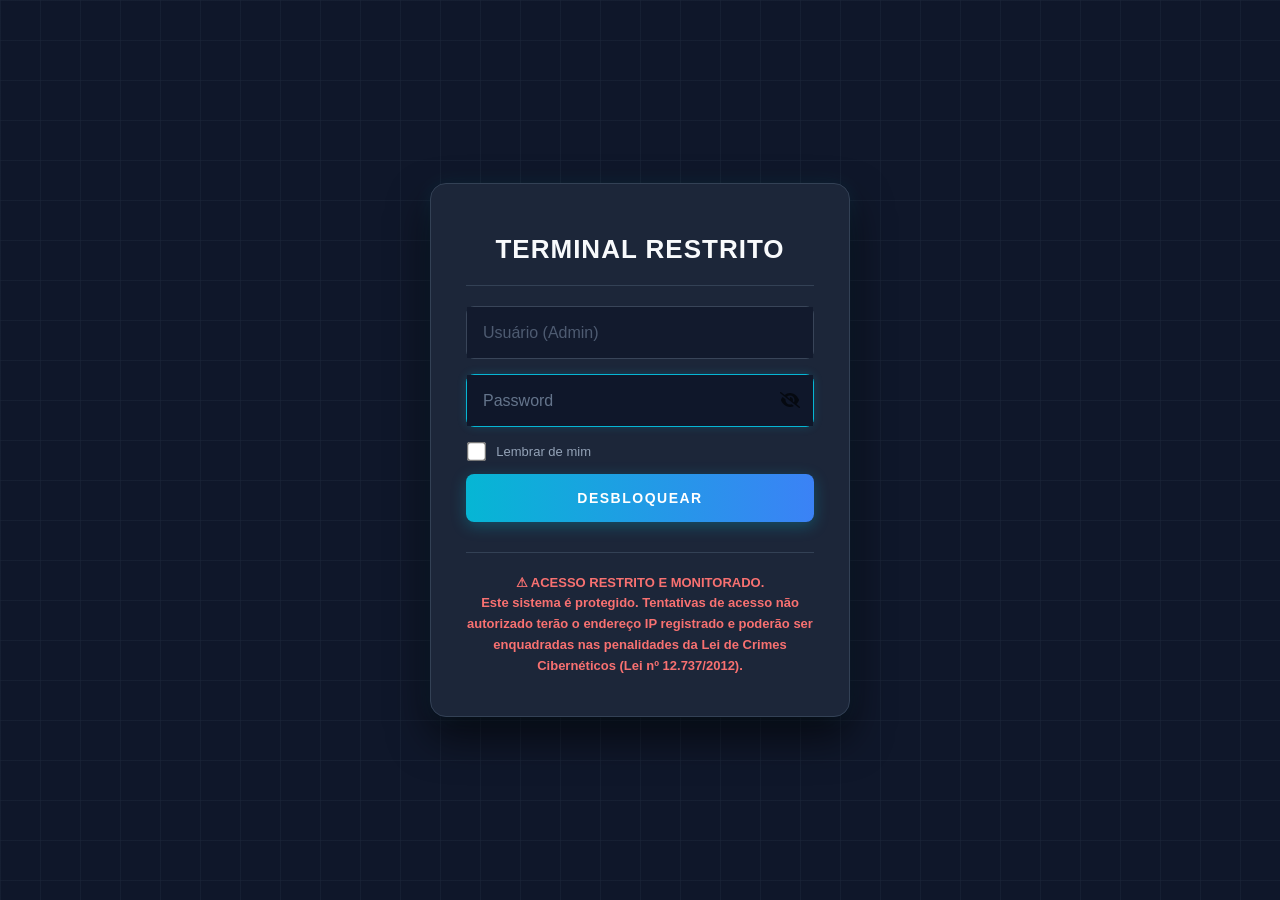
<file: dashboard_secreto.html>
<!DOCTYPE html>
<html class="staticrypt-html">
    <head>
        <meta charset="utf-8" />
        <title>Protected Page</title>
        <meta name="viewport" content="width=device-width, initial-scale=1" />

        <!-- do not cache this page -->
        <meta http-equiv="cache-control" content="max-age=0" />
        <meta http-equiv="cache-control" content="no-cache" />
        <meta http-equiv="expires" content="0" />
        <meta http-equiv="expires" content="Tue, 01 Jan 1980 1:00:00 GMT" />
        <meta http-equiv="pragma" content="no-cache" />

        <style>
            .staticrypt-hr {
                margin-top: 20px;
                margin-bottom: 20px;
                border: 0;
                border-top: 1px solid #eee;
            }

            .staticrypt-page {
                width: 360px;
                padding: 8% 0 0;
                margin: auto;
                box-sizing: border-box;
            }

            .staticrypt-form {
                position: relative;
                z-index: 1;
                background: #ffffff;
                max-width: 360px;
                margin: 0 auto 100px;
                padding: 45px;
                text-align: center;
                box-shadow: 0 0 20px 0 rgba(0, 0, 0, 0.2), 0 5px 5px 0 rgba(0, 0, 0, 0.24);
            }

            .staticrypt-form input[type="password"],
            input[type="text"] {
                background: inherit;
                border: 0;
                box-sizing: border-box; /* This ensures padding is included in the total width */
                font-size: 14px;
                outline: 0;
                padding: 15px 30px 15px 15px; /* Adjust the padding to ensure there is space for the icon */
                width: 100%;
            }

            .staticrypt-password-container {
                position: relative;
                outline: 0;
                background: #f2f2f2;
                width: 100%;
                border: 0;
                margin: 0 0 15px;
                box-sizing: border-box;
            }

            .staticrypt-toggle-password-visibility {
                cursor: pointer;
                height: 20px;
                opacity: 60%;
                padding: 13px;
                position: absolute;
                right: 0;
                top: 50%;
                transform: translateY(-50%);
                width: 20px;
            }

            .staticrypt-form .staticrypt-decrypt-button {
                text-transform: uppercase;
                outline: 0;
                background: #4CAF50;
                width: 100%;
                border: 0;
                padding: 15px;
                color: #ffffff;
                font-size: 14px;
                cursor: pointer;
            }

            .staticrypt-form .staticrypt-decrypt-button:hover,
            .staticrypt-form .staticrypt-decrypt-button:active,
            .staticrypt-form .staticrypt-decrypt-button:focus {
                background: #4CAF50;
                filter: brightness(92%);
            }

            .staticrypt-html {
                height: 100%;
            }

            .staticrypt-body {
                height: 100%;
                margin: 0;
            }

            .staticrypt-content {
                height: 100%;
                margin-bottom: 1em;
                background: #76B852;
                font-family: "Arial", sans-serif;
                -webkit-font-smoothing: antialiased;
                -moz-osx-font-smoothing: grayscale;
            }

            .staticrypt-instructions {
                margin-top: -1em;
                margin-bottom: 1em;
            }

            .staticrypt-title {
                font-size: 1.5em;
            }

            label.staticrypt-remember {
                display: flex;
                align-items: center;
                margin-bottom: 1em;
            }

            .staticrypt-remember input[type="checkbox"] {
                transform: scale(1.5);
                margin-right: 1em;
            }

            .hidden {
                display: none !important;
            }

            .staticrypt-spinner-container {
                height: 100%;
                display: flex;
                align-items: center;
                justify-content: center;
            }

            .staticrypt-spinner {
                display: inline-block;
                width: 2rem;
                height: 2rem;
                vertical-align: text-bottom;
                border: 0.25em solid gray;
                border-right-color: transparent;
                border-radius: 50%;
                -webkit-animation: spinner-border 0.75s linear infinite;
                animation: spinner-border 0.75s linear infinite;
                animation-duration: 0.75s;
                animation-timing-function: linear;
                animation-delay: 0s;
                animation-iteration-count: infinite;
                animation-direction: normal;
                animation-fill-mode: none;
                animation-play-state: running;
                animation-name: spinner-border;
            }

            @keyframes spinner-border {
                100% {
                    transform: rotate(360deg);
                }
            }

            @media screen and (-webkit-min-device-pixel-ratio: 0) {
                .staticrypt-form input[type="password"],
                input[type="text"] {
                    font-size: 16px;
                }
            }
/* --- INÍCIO DO VISUAL FUTURISTA --- */
@import url('https://fonts.googleapis.com/css2?family=Inter:wght@300;400;500;600;700&family=JetBrains+Mono:wght@400&display=swap');

body.staticrypt-body {
    background-color: #0f172a !important;
    background-image: 
        linear-gradient(rgba(30, 41, 59, 0.5) 1px, transparent 1px),
        linear-gradient(90deg, rgba(30, 41, 59, 0.5) 1px, transparent 1px) !important;
    background-size: 40px 40px !important;
    font-family: 'Inter', sans-serif !important;
}

.staticrypt-content { 
    background: transparent !important; 
    display: flex !important;
    align-items: center !important;
    justify-content: center !important;
    height: 100vh !important;
    margin: 0 !important;
}

.staticrypt-page {
    width: 100% !important;
    max-width: 420px !important;
    padding: 0 !important;
}

.staticrypt-form { 
    background: rgba(30, 41, 59, 0.9) !important; 
    backdrop-filter: blur(10px) !important;
    border: 1px solid #334155 !important; 
    border-radius: 16px !important; 
    box-shadow: 0 20px 40px rgba(0,0,0,0.6), 0 0 20px rgba(6, 182, 212, 0.1) !important; 
    padding: 40px 35px !important;
    margin: 0 !important;
}

.staticrypt-title { 
    color: #f8fafc !important; 
    font-weight: 700 !important; 
    font-size: 26px !important;
    letter-spacing: 1px !important;
    margin-bottom: 5px !important;
}

.staticrypt-instructions p:empty {
    display: none !important;
}

.staticrypt-hr { 
    border-top: 1px solid #334155 !important; 
    margin: 20px 0 !important;
    position: relative;
}

/* Inputs (Senha e Usuário) */
.staticrypt-password-container { 
    background: #0f172a !important; 
    border: 1px solid #475569 !important; 
    border-radius: 8px !important; 
    margin-bottom: 15px !important;
    transition: border-color 0.3s !important;
}
/* ESTA REGRA É A CHAVE PARA A CAIXA DE USUÁRIO */
.staticrypt-password-container:first-of-type { 
    opacity: 0.7 !important; 
}
.staticrypt-password-container:focus-within {
    border-color: #06b6d4 !important;
    box-shadow: 0 0 10px rgba(6, 182, 212, 0.2) !important;
}
.staticrypt-form input[type="password"], 
.staticrypt-form input[type="text"] { 
    color: #f8fafc !important; 
    padding: 16px 16px !important;
    font-family: 'JetBrains Mono', monospace !important;
    letter-spacing: 1px !important;
}
.staticrypt-form input::placeholder {
    color: #64748b !important;
    font-family: 'Inter', sans-serif !important;
    letter-spacing: 0 !important;
}

/* Checkbox Remember me */
.staticrypt-remember {
    color: #94a3b8 !important;
    font-size: 13px !important;
    font-weight: 400 !important;
}

/* Botão */
.staticrypt-decrypt-button { 
    background: linear-gradient(90deg, #06b6d4 0%, #3b82f6 100%) !important; 
    color: #ffffff !important; 
    border-radius: 8px !important; 
    font-weight: 700 !important; 
    padding: 16px !important;
    letter-spacing: 1.5px !important;
    text-transform: uppercase !important;
    transition: all 0.3s !important;
    box-shadow: 0 4px 15px rgba(6, 182, 212, 0.3) !important;
}
.staticrypt-decrypt-button:hover { 
    background: linear-gradient(90deg, #0891b2 0%, #2563eb 100%) !important; 
    box-shadow: 0 6px 20px rgba(6, 182, 212, 0.5) !important;
    transform: translateY(-1px) !important;
}

/* Aviso Legal */
.staticrypt-form::after {
    content: "⚠ ACESSO RESTRITO E MONITORADO.\A Este sistema é protegido. Tentativas de acesso não autorizado terão o endereço IP registrado e poderão ser enquadradas nas penalidades da Lei de Crimes Cibernéticos (Lei nº 12.737/2012).";
    white-space: pre-wrap;
    display: block;
    margin-top: 30px;
    font-size: 13px;
    color: #f87171;
    font-weight: 600;
    line-height: 1.6;
    border-top: 1px solid #334155;
    padding-top: 20px;
    text-align: center;
}
/* --- FIM DO VISUAL FUTURISTA --- */       
</style>
    </head>

    <body class="staticrypt-body">
        <div id="staticrypt_loading" class="staticrypt-spinner-container">
            <div class="staticrypt-spinner"></div>
        </div>

        <div id="staticrypt_content" class="staticrypt-content hidden">
            <div class="staticrypt-page">
                <div class="staticrypt-form">
                    <div class="staticrypt-instructions">
                        <p class="staticrypt-title">TERMINAL RESTRITO</p>
                        <p></p>
                    </div>

                    <hr class="staticrypt-hr" />

                    <form id="staticrypt-form" action="#" method="post">
    
    <!-- CAIXA DE USUÁRIO (Decorativa) -->
    <div class="staticrypt-password-container" style="opacity: 0.7;">
        <input type="text" placeholder="Usuário (Admin)" autocomplete="off" />
    </div>

    <!-- CAIXA DE SENHA (Real) -->
                        <div class="staticrypt-password-container">
                            <input
                                id="staticrypt-password"
                                type="password"
                                name="password"
                                placeholder="Password"
                                autofocus
                            />

                            <img
                                class="staticrypt-toggle-password-visibility"
                                alt="Show password"
                                title="Show password"
                                src="[data-uri]"
                            />
                        </div>

                        <label id="staticrypt-remember-label" class="staticrypt-remember hidden">
                            <input id="staticrypt-remember" type="checkbox" name="remember" />
                            Lembrar de mim
                        </label>

                        <input type="submit" class="staticrypt-decrypt-button" value="DESBLOQUEAR" />
                    </form>
                </div>
            </div>
        </div>

        <script>
            // these variables will be filled when generating the file - the template format is 'variable_name'
            const staticryptInitiator = ((function(){
  const exports = {};
  const cryptoEngine = ((function(){
  const exports = {};
  const { subtle } = crypto;

const IV_BITS = 16 * 8;
const HEX_BITS = 4;
const ENCRYPTION_ALGO = "AES-CBC";

/**
 * Translates between utf8 encoded hexadecimal strings
 * and Uint8Array bytes.
 */
const HexEncoder = {
    /**
     * hex string -> bytes
     * @param {string} hexString
     * @returns {Uint8Array}
     */
    parse: function (hexString) {
        if (hexString.length % 2 !== 0) throw "Invalid hexString";
        const arrayBuffer = new Uint8Array(hexString.length / 2);

        for (let i = 0; i < hexString.length; i += 2) {
            const byteValue = parseInt(hexString.substring(i, i + 2), 16);
            if (isNaN(byteValue)) {
                throw "Invalid hexString";
            }
            arrayBuffer[i / 2] = byteValue;
        }
        return arrayBuffer;
    },

    /**
     * bytes -> hex string
     * @param {Uint8Array} bytes
     * @returns {string}
     */
    stringify: function (bytes) {
        const hexBytes = [];

        for (let i = 0; i < bytes.length; ++i) {
            let byteString = bytes[i].toString(16);
            if (byteString.length < 2) {
                byteString = "0" + byteString;
            }
            hexBytes.push(byteString);
        }
        return hexBytes.join("");
    },
};

/**
 * Translates between utf8 strings and Uint8Array bytes.
 */
const UTF8Encoder = {
    parse: function (str) {
        return new TextEncoder().encode(str);
    },

    stringify: function (bytes) {
        return new TextDecoder().decode(bytes);
    },
};

/**
 * Salt and encrypt a msg with a password.
 */
async function encrypt(msg, hashedPassword) {
    // Must be 16 bytes, unpredictable, and preferably cryptographically random. However, it need not be secret.
    // https://developer.mozilla.org/en-US/docs/Web/API/SubtleCrypto/encrypt#parameters
    const iv = crypto.getRandomValues(new Uint8Array(IV_BITS / 8));

    const key = await subtle.importKey("raw", HexEncoder.parse(hashedPassword), ENCRYPTION_ALGO, false, ["encrypt"]);

    const encrypted = await subtle.encrypt(
        {
            name: ENCRYPTION_ALGO,
            iv: iv,
        },
        key,
        UTF8Encoder.parse(msg)
    );

    // iv will be 32 hex characters, we prepend it to the ciphertext for use in decryption
    return HexEncoder.stringify(iv) + HexEncoder.stringify(new Uint8Array(encrypted));
}
exports.encrypt = encrypt;

/**
 * Decrypt a salted msg using a password.
 *
 * @param {string} encryptedMsg
 * @param {string} hashedPassword
 * @returns {Promise<string>}
 */
async function decrypt(encryptedMsg, hashedPassword) {
    const ivLength = IV_BITS / HEX_BITS;
    const iv = HexEncoder.parse(encryptedMsg.substring(0, ivLength));
    const encrypted = encryptedMsg.substring(ivLength);

    const key = await subtle.importKey("raw", HexEncoder.parse(hashedPassword), ENCRYPTION_ALGO, false, ["decrypt"]);

    const outBuffer = await subtle.decrypt(
        {
            name: ENCRYPTION_ALGO,
            iv: iv,
        },
        key,
        HexEncoder.parse(encrypted)
    );

    return UTF8Encoder.stringify(new Uint8Array(outBuffer));
}
exports.decrypt = decrypt;

/**
 * Salt and hash the password so it can be stored in localStorage without opening a password reuse vulnerability.
 *
 * @param {string} password
 * @param {string} salt
 * @returns {Promise<string>}
 */
async function hashPassword(password, salt) {
    // we hash the password in multiple steps, each adding more iterations. This is because we used to allow less
    // iterations, so for backward compatibility reasons, we need to support going from that to more iterations.
    let hashedPassword = await hashLegacyRound(password, salt);

    hashedPassword = await hashSecondRound(hashedPassword, salt);

    return hashThirdRound(hashedPassword, salt);
}
exports.hashPassword = hashPassword;

/**
 * This hashes the password with 1k iterations. This is a low number, we need this function to support backwards
 * compatibility.
 *
 * @param {string} password
 * @param {string} salt
 * @returns {Promise<string>}
 */
function hashLegacyRound(password, salt) {
    return pbkdf2(password, salt, 1000, "SHA-1");
}
exports.hashLegacyRound = hashLegacyRound;

/**
 * Add a second round of iterations. This is because we used to use 1k, so for backwards compatibility with
 * remember-me/autodecrypt links, we need to support going from that to more iterations.
 *
 * @param hashedPassword
 * @param salt
 * @returns {Promise<string>}
 */
function hashSecondRound(hashedPassword, salt) {
    return pbkdf2(hashedPassword, salt, 14000, "SHA-256");
}
exports.hashSecondRound = hashSecondRound;

/**
 * Add a third round of iterations to bring total number to 600k. This is because we used to use 1k, then 15k, so for
 * backwards compatibility with remember-me/autodecrypt links, we need to support going from that to more iterations.
 *
 * @param hashedPassword
 * @param salt
 * @returns {Promise<string>}
 */
function hashThirdRound(hashedPassword, salt) {
    return pbkdf2(hashedPassword, salt, 585000, "SHA-256");
}
exports.hashThirdRound = hashThirdRound;

/**
 * Salt and hash the password so it can be stored in localStorage without opening a password reuse vulnerability.
 *
 * @param {string} password
 * @param {string} salt
 * @param {int} iterations
 * @param {string} hashAlgorithm
 * @returns {Promise<string>}
 */
async function pbkdf2(password, salt, iterations, hashAlgorithm) {
    const key = await subtle.importKey("raw", UTF8Encoder.parse(password), "PBKDF2", false, ["deriveBits"]);

    const keyBytes = await subtle.deriveBits(
        {
            name: "PBKDF2",
            hash: hashAlgorithm,
            iterations,
            salt: UTF8Encoder.parse(salt),
        },
        key,
        256
    );

    return HexEncoder.stringify(new Uint8Array(keyBytes));
}

function generateRandomSalt() {
    const bytes = crypto.getRandomValues(new Uint8Array(128 / 8));

    return HexEncoder.stringify(new Uint8Array(bytes));
}
exports.generateRandomSalt = generateRandomSalt;

async function signMessage(hashedPassword, message) {
    const key = await subtle.importKey(
        "raw",
        HexEncoder.parse(hashedPassword),
        {
            name: "HMAC",
            hash: "SHA-256",
        },
        false,
        ["sign"]
    );
    const signature = await subtle.sign("HMAC", key, UTF8Encoder.parse(message));

    return HexEncoder.stringify(new Uint8Array(signature));
}
exports.signMessage = signMessage;

function getRandomAlphanum() {
    const possibleCharacters = "abcdefghijklmnopqrstuvwxyzABCDEFGHIJKLMNOPQRSTUVWXYZ0123456789";

    let byteArray;
    let parsedInt;

    // Keep generating new random bytes until we get a value that falls
    // within a range that can be evenly divided by possibleCharacters.length
    do {
        byteArray = crypto.getRandomValues(new Uint8Array(1));
        // extract the lowest byte to get an int from 0 to 255 (probably unnecessary, since we're only generating 1 byte)
        parsedInt = byteArray[0] & 0xff;
    } while (parsedInt >= 256 - (256 % possibleCharacters.length));

    // Take the modulo of the parsed integer to get a random number between 0 and totalLength - 1
    const randomIndex = parsedInt % possibleCharacters.length;

    return possibleCharacters[randomIndex];
}

/**
 * Generate a random string of a given length.
 *
 * @param {int} length
 * @returns {string}
 */
function generateRandomString(length) {
    let randomString = "";

    for (let i = 0; i < length; i++) {
        randomString += getRandomAlphanum();
    }

    return randomString;
}
exports.generateRandomString = generateRandomString;

  return exports;
})());
const codec = ((function(){
  const exports = {};
  /**
 * Initialize the codec with the provided cryptoEngine - this return functions to encode and decode messages.
 *
 * @param cryptoEngine - the engine to use for encryption / decryption
 */
function init(cryptoEngine) {
    const exports = {};

    /**
     * Top-level function for encoding a message.
     * Includes password hashing, encryption, and signing.
     *
     * @param {string} msg
     * @param {string} password
     * @param {string} salt
     *
     * @returns {string} The encoded text
     */
    async function encode(msg, password, salt) {
        const hashedPassword = await cryptoEngine.hashPassword(password, salt);

        const encrypted = await cryptoEngine.encrypt(msg, hashedPassword);

        // we use the hashed password in the HMAC because this is effectively what will be used a password (so we can store
        // it in localStorage safely, we don't use the clear text password)
        const hmac = await cryptoEngine.signMessage(hashedPassword, encrypted);

        return hmac + encrypted;
    }
    exports.encode = encode;

    /**
     * Encode using a password that has already been hashed. This is useful to encode multiple messages in a row, that way
     * we don't need to hash the password multiple times.
     *
     * @param {string} msg
     * @param {string} hashedPassword
     *
     * @returns {string} The encoded text
     */
    async function encodeWithHashedPassword(msg, hashedPassword) {
        const encrypted = await cryptoEngine.encrypt(msg, hashedPassword);

        // we use the hashed password in the HMAC because this is effectively what will be used a password (so we can store
        // it in localStorage safely, we don't use the clear text password)
        const hmac = await cryptoEngine.signMessage(hashedPassword, encrypted);

        return hmac + encrypted;
    }
    exports.encodeWithHashedPassword = encodeWithHashedPassword;

    /**
     * Top-level function for decoding a message.
     * Includes signature check and decryption.
     *
     * @param {string} signedMsg
     * @param {string} hashedPassword
     * @param {string} salt
     * @param {int} backwardCompatibleAttempt
     * @param {string} originalPassword
     *
     * @returns {Object} {success: true, decoded: string} | {success: false, message: string}
     */
    async function decode(signedMsg, hashedPassword, salt, backwardCompatibleAttempt = 0, originalPassword = "") {
        const encryptedHMAC = signedMsg.substring(0, 64);
        const encryptedMsg = signedMsg.substring(64);
        const decryptedHMAC = await cryptoEngine.signMessage(hashedPassword, encryptedMsg);

        if (decryptedHMAC !== encryptedHMAC) {
            // we have been raising the number of iterations in the hashing algorithm multiple times, so to support the old
            // remember-me/autodecrypt links we need to try bringing the old hashes up to speed.
            originalPassword = originalPassword || hashedPassword;
            if (backwardCompatibleAttempt === 0) {
                const updatedHashedPassword = await cryptoEngine.hashThirdRound(originalPassword, salt);

                return decode(signedMsg, updatedHashedPassword, salt, backwardCompatibleAttempt + 1, originalPassword);
            }
            if (backwardCompatibleAttempt === 1) {
                let updatedHashedPassword = await cryptoEngine.hashSecondRound(originalPassword, salt);
                updatedHashedPassword = await cryptoEngine.hashThirdRound(updatedHashedPassword, salt);

                return decode(signedMsg, updatedHashedPassword, salt, backwardCompatibleAttempt + 1, originalPassword);
            }

            return { success: false, message: "Signature mismatch" };
        }

        return {
            success: true,
            decoded: await cryptoEngine.decrypt(encryptedMsg, hashedPassword),
        };
    }
    exports.decode = decode;

    return exports;
}
exports.init = init;

  return exports;
})());
const decode = codec.init(cryptoEngine).decode;

/**
 * Initialize the staticrypt module, that exposes functions callbable by the password_template.
 *
 * @param {{
 *  staticryptEncryptedMsgUniqueVariableName: string,
 *  isRememberEnabled: boolean,
 *  rememberDurationInDays: number,
 *  staticryptSaltUniqueVariableName: string,
 * }} staticryptConfig - object of data that is stored on the password_template at encryption time.
 *
 * @param {{
 *  rememberExpirationKey: string,
 *  rememberPassphraseKey: string,
 *  replaceHtmlCallback: function,
 *  clearLocalStorageCallback: function,
 * }} templateConfig - object of data that can be configured by a custom password_template.
 */
function init(staticryptConfig, templateConfig) {
    const exports = {};

    /**
     * Decrypt our encrypted page, replace the whole HTML.
     *
     * @param {string} hashedPassword
     * @returns {Promise<boolean>}
     */
    async function decryptAndReplaceHtml(hashedPassword) {
        const { staticryptEncryptedMsgUniqueVariableName, staticryptSaltUniqueVariableName } = staticryptConfig;
        const { replaceHtmlCallback } = templateConfig;

        const result = await decode(
            staticryptEncryptedMsgUniqueVariableName,
            hashedPassword,
            staticryptSaltUniqueVariableName
        );
        if (!result.success) {
            return false;
        }
        const plainHTML = result.decoded;

        // if the user configured a callback call it, otherwise just replace the whole HTML
        if (typeof replaceHtmlCallback === "function") {
            replaceHtmlCallback(plainHTML);
        } else {
            document.write(plainHTML);
            document.close();
        }

        return true;
    }

    /**
     * Attempt to decrypt the page and replace the whole HTML.
     *
     * @param {string} password
     * @param {boolean} isRememberChecked
     *
     * @returns {Promise<{isSuccessful: boolean, hashedPassword?: string}>} - we return an object, so that if we want to
     *   expose more information in the future we can do it without breaking the password_template
     */
    async function handleDecryptionOfPage(password, isRememberChecked) {
        const { staticryptSaltUniqueVariableName } = staticryptConfig;

        // decrypt and replace the whole page
        const hashedPassword = await cryptoEngine.hashPassword(password, staticryptSaltUniqueVariableName);
        return handleDecryptionOfPageFromHash(hashedPassword, isRememberChecked);
    }
    exports.handleDecryptionOfPage = handleDecryptionOfPage;

    async function handleDecryptionOfPageFromHash(hashedPassword, isRememberChecked) {
        const { isRememberEnabled, rememberDurationInDays } = staticryptConfig;
        const { rememberExpirationKey, rememberPassphraseKey } = templateConfig;

        const isDecryptionSuccessful = await decryptAndReplaceHtml(hashedPassword);

        if (!isDecryptionSuccessful) {
            return {
                isSuccessful: false,
                hashedPassword,
            };
        }

        // remember the hashedPassword and set its expiration if necessary
        if (isRememberEnabled && isRememberChecked) {
            window.localStorage.setItem(rememberPassphraseKey, hashedPassword);

            // set the expiration if the duration isn't 0 (meaning no expiration)
            if (rememberDurationInDays > 0) {
                window.localStorage.setItem(
                    rememberExpirationKey,
                    (new Date().getTime() + rememberDurationInDays * 24 * 60 * 60 * 1000).toString()
                );
            }
        }

        return {
            isSuccessful: true,
            hashedPassword,
        };
    }
    exports.handleDecryptionOfPageFromHash = handleDecryptionOfPageFromHash;

    /**
     * Clear localstorage from staticrypt related values
     */
    function clearLocalStorage() {
        const { clearLocalStorageCallback, rememberExpirationKey, rememberPassphraseKey } = templateConfig;

        if (typeof clearLocalStorageCallback === "function") {
            clearLocalStorageCallback();
        } else {
            localStorage.removeItem(rememberPassphraseKey);
            localStorage.removeItem(rememberExpirationKey);
        }
    }

    async function handleDecryptOnLoad() {
        let isSuccessful = await decryptOnLoadFromUrl();

        if (!isSuccessful) {
            isSuccessful = await decryptOnLoadFromRememberMe();
        }

        return { isSuccessful };
    }
    exports.handleDecryptOnLoad = handleDecryptOnLoad;

    /**
     * Clear storage if we are logging out
     *
     * @returns {boolean} - whether we logged out
     */
    function logoutIfNeeded() {
        const logoutKey = "staticrypt_logout";

        // handle logout through query param
        const queryParams = new URLSearchParams(window.location.search);
        if (queryParams.has(logoutKey)) {
            clearLocalStorage();
            return true;
        }

        // handle logout through URL fragment
        const hash = window.location.hash.substring(1);
        if (hash.includes(logoutKey)) {
            clearLocalStorage();
            return true;
        }

        return false;
    }

    /**
     * To be called on load: check if we want to try to decrypt and replace the HTML with the decrypted content, and
     * try to do it if needed.
     *
     * @returns {Promise<boolean>} true if we derypted and replaced the whole page, false otherwise
     */
    async function decryptOnLoadFromRememberMe() {
        const { rememberDurationInDays } = staticryptConfig;
        const { rememberExpirationKey, rememberPassphraseKey } = templateConfig;

        // if we are login out, terminate
        if (logoutIfNeeded()) {
            return false;
        }

        // if there is expiration configured, check if we're not beyond the expiration
        if (rememberDurationInDays && rememberDurationInDays > 0) {
            const expiration = localStorage.getItem(rememberExpirationKey),
                isExpired = expiration && new Date().getTime() > parseInt(expiration);

            if (isExpired) {
                clearLocalStorage();
                return false;
            }
        }

        const hashedPassword = localStorage.getItem(rememberPassphraseKey);

        if (hashedPassword) {
            // try to decrypt
            const isDecryptionSuccessful = await decryptAndReplaceHtml(hashedPassword);

            // if the decryption is unsuccessful the password might be wrong - silently clear the saved data and let
            // the user fill the password form again
            if (!isDecryptionSuccessful) {
                clearLocalStorage();
                return false;
            }

            return true;
        }

        return false;
    }

    async function decryptOnLoadFromUrl() {
        const passwordKey = "staticrypt_pwd";
        const rememberMeKey = "remember_me";

        // try to get the password from the query param (for backward compatibility - we now want to avoid this method,
        // since it sends the hashed password to the server which isn't needed)
        const queryParams = new URLSearchParams(window.location.search);
        const hashedPasswordQuery = queryParams.get(passwordKey);
        const rememberMeQuery = queryParams.get(rememberMeKey);

        const urlFragment = window.location.hash.substring(1);
        // get the password from the url fragment
        const hashedPasswordRegexMatch = urlFragment.match(new RegExp(passwordKey + "=([^&]*)"));
        const hashedPasswordFragment = hashedPasswordRegexMatch ? hashedPasswordRegexMatch[1] : null;
        const rememberMeFragment = urlFragment.includes(rememberMeKey);

        const hashedPassword = hashedPasswordFragment || hashedPasswordQuery;
        const rememberMe = rememberMeFragment || rememberMeQuery;

        if (hashedPassword) {
            return handleDecryptionOfPageFromHash(hashedPassword, rememberMe);
        }

        return false;
    }

    return exports;
}
exports.init = init;

  return exports;
})());
            const templateError = "Bad password!",
                templateToggleAltShow = "Show password",
                templateToggleAltHide = "Hide password",
                isRememberEnabled = true,
                staticryptConfig = {"staticryptEncryptedMsgUniqueVariableName":"[base64]","isRememberEnabled":true,"rememberDurationInDays":0,"staticryptSaltUniqueVariableName":"b3d91a23f97add950b1c42d366a8e7dd"};

            // you can edit these values to customize some of the behavior of StatiCrypt
            const templateConfig = {
                rememberExpirationKey: "staticrypt_expiration",
                rememberPassphraseKey: "staticrypt_passphrase",
                replaceHtmlCallback: null,
                clearLocalStorageCallback: null,
            };

            // init the staticrypt engine
            const staticrypt = staticryptInitiator.init(staticryptConfig, templateConfig);

            // try to automatically decrypt on load if there is a saved password
            window.onload = async function () {
                const { isSuccessful } = await staticrypt.handleDecryptOnLoad();

                // if we didn't decrypt anything on load, show the password prompt. Otherwise the content has already been
                // replaced, no need to do anything
                if (!isSuccessful) {
                    // hide loading screen
                    document.getElementById("staticrypt_loading").classList.add("hidden");
                    document.getElementById("staticrypt_content").classList.remove("hidden");
                    document.getElementById("staticrypt-password").focus();

                    // show the remember me checkbox
                    if (isRememberEnabled) {
                        document.getElementById("staticrypt-remember-label").classList.remove("hidden");
                    }
                }
            };

            // toggle password visibility
            const toggleIcon = document.querySelector(".staticrypt-toggle-password-visibility");
            // these two icons are coming from FontAwesome
            const imgSrcEyeClosed =
                "[data-uri]";
            const imgSrcEyeOpened =
                "[data-uri]";
            toggleIcon.addEventListener("click", function () {
                const passwordInput = document.getElementById("staticrypt-password");
                if (passwordInput.type === "password") {
                    passwordInput.type = "text";
                    toggleIcon.src = imgSrcEyeOpened;
                    toggleIcon.alt = templateToggleAltHide;
                    toggleIcon.title = templateToggleAltHide;
                } else {
                    passwordInput.type = "password";
                    toggleIcon.src = imgSrcEyeClosed;
                    toggleIcon.alt = templateToggleAltShow;
                    toggleIcon.title = templateToggleAltShow;
                }
            });

            // handle password form submission
            document.getElementById("staticrypt-form").addEventListener("submit", async function (e) {
                e.preventDefault();

                const password = document.getElementById("staticrypt-password").value,
                    isRememberChecked = document.getElementById("staticrypt-remember").checked;

                const { isSuccessful } = await staticrypt.handleDecryptionOfPage(password, isRememberChecked);

                if (!isSuccessful) {
                    alert(templateError);
                }
            });
        </script>
    </body>
</html>
</file>
